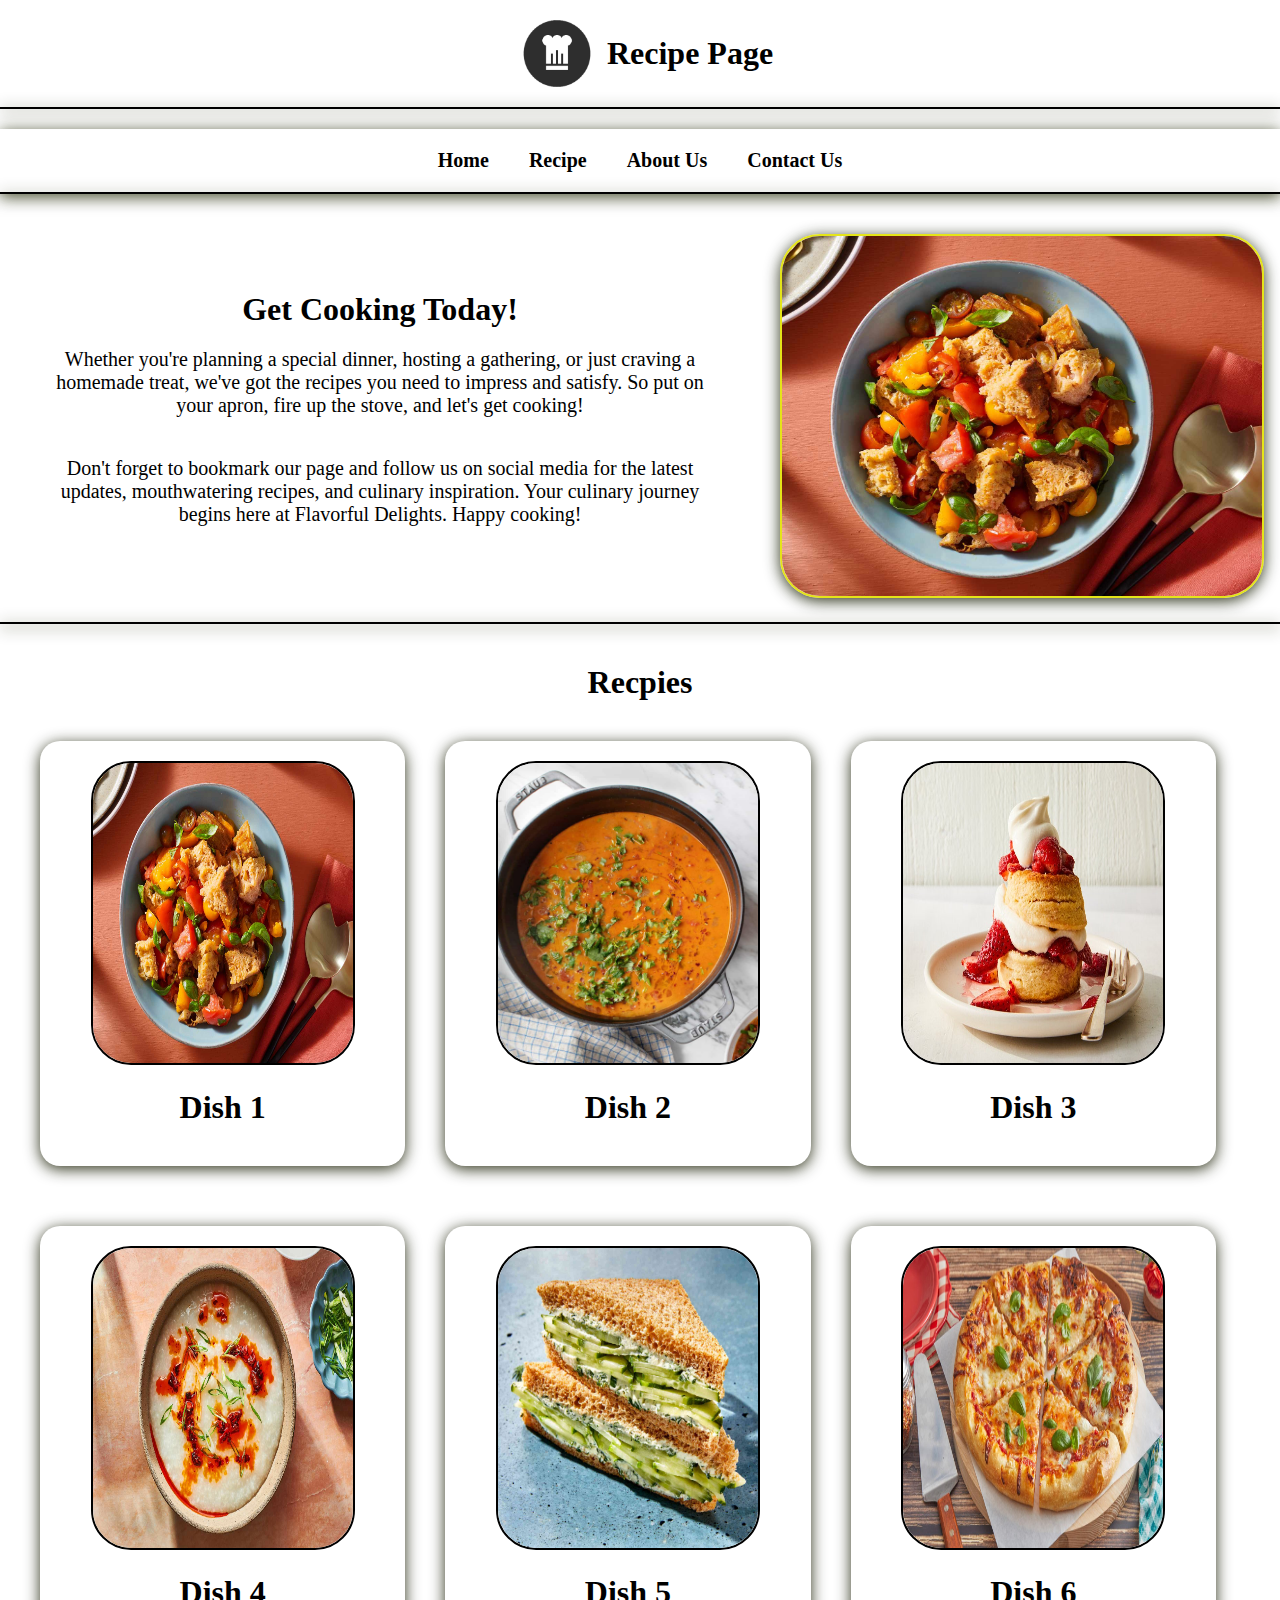
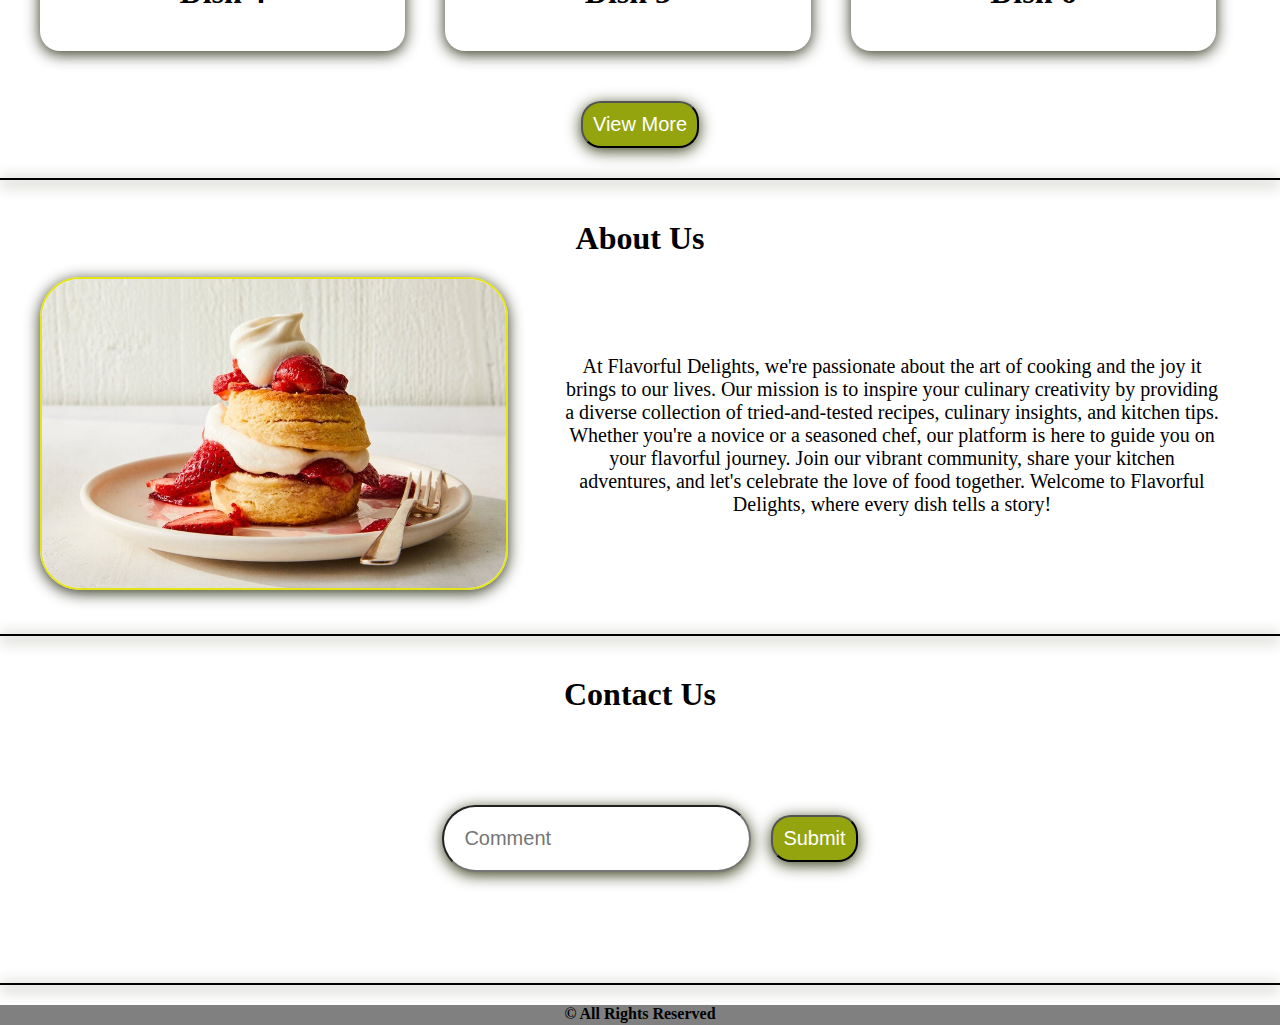
<file: Recipe Page/index.html>
<!DOCTYPE html>
<html lang="en">
<head>
    <meta charset="UTF-8">
    <meta name="viewport" content="width=device-width, initial-scale=1.0">
    <link rel="stylesheet" href="style.css">
    <link rel="icon" type="image/x-axis" href="icon.png">
    
    <title>Recipe Page</title>
</head>
<body class="bd">
    <div class="icon">
        <img src="icon.png" alt="Loading">
        <h1>Recipe Page</h1>
    </div>
    <div class="border"></div>
    <div class="nav">
        <ul>
            <li><a href="#Home">Home</a></li>
            <li><a href="#Recipe">Recipe</a></li>
            <li><a href="#About">About Us</a></li>
            <li><a href="#Contact">Contact Us</a></li>
        </ul>
    </div>
    <div class="border"></div>
    <div id="Home" class="home">
        <div class="left">
            <h1>Get Cooking Today!</h1>
            <p>
                Whether you're planning a special dinner, hosting a gathering, or just craving a homemade treat, we've got the recipes you need to impress and satisfy. So put on your apron, fire up the stove, and let's get cooking!
            </p>
            <p>
                Don't forget to bookmark our page and follow us on social media for the latest updates, mouthwatering recipes, and culinary inspiration. Your culinary journey begins here at Flavorful Delights. Happy cooking!
            </p>
        </div>
        <div class="right">
            <img src="rec1.jpg" alt="Loading">
        </div>
    </div>
    <div class="border"></div>
    <div id="Recipe" class="recpie">
        <h1>Recpies</h1>
        <div class="boxes">
            <a href="view.html">
                <div class="box">
                    <img src="rec1.jpg" alt="Loading">
                    <h1>Dish 1</h1>
                </div>
            </a>
            <a href="view.html">
                <div class="box">
                <img src="rec2.jpg" alt="Loading">
                <h1>Dish 2</h1>
                </div>
            </a>
            <a href="view.html">
                <div class="box">
                <img src="rec3.jpg" alt="Loading">
                <h1>Dish 3</h1>
                </div>
            </a> 
        </div>
        <div class="boxes">
            <a href="view.html">
                <div class="box">
                    <img src="rec4.jpg" alt="Loading">
                    <h1>Dish 4</h1>
                </div>
            </a>
            <a href="view.html">
                <div class="box">
                <img src="rec5.jpg" alt="Loading">
                <h1>Dish 5</h1>
                </div>
            </a>
            <a href="view.html">
                <div class="box">
                <img src="rec6.jpg" alt="Loading">
                <h1>Dish 6</h1>
                </div>
            </a> 
        </div>
        <div class="more">
            <a href="Recipe.html"><button>View More</button></a>
        </div>
    </div>
    <div class="border"></div>
    <div id="About" class="about">
        <h1>About Us</h1>
        <div class="flex">
            <div class="right">
                <img src="rec3.jpg" alt="Loading">
            </div>
            <div class="left">
                <p>At Flavorful Delights, we're passionate 
            about the art of cooking and the joy it
            brings to our lives. Our mission is to 
            inspire your culinary creativity by 
            providing a diverse collection of 
            tried-and-tested recipes, culinary 
            insights, and kitchen tips. Whether you're 
            a novice or a seasoned chef, our platform is 
            here to guide you on your flavorful journey. 
            Join our vibrant community, share your kitchen 
            adventures, and let's celebrate the love of 
            food together. Welcome to Flavorful Delights, 
                where every dish tells a story!</p>
            </div>
        </div>
    </div>
    <div class="border"></div>
    <div id="Contact" class="contact">
        <h1>Contact Us</h1>
        <div class="input">
            <input type="text" placeholder="Comment">
            <button>Submit</button>
        </div>
    </div>
    <div class="border"></div>
    <div class="footer">
        <h4>&#169; All Rights Reserved</h4>
    </div>
    
</body>
</html>
</file>
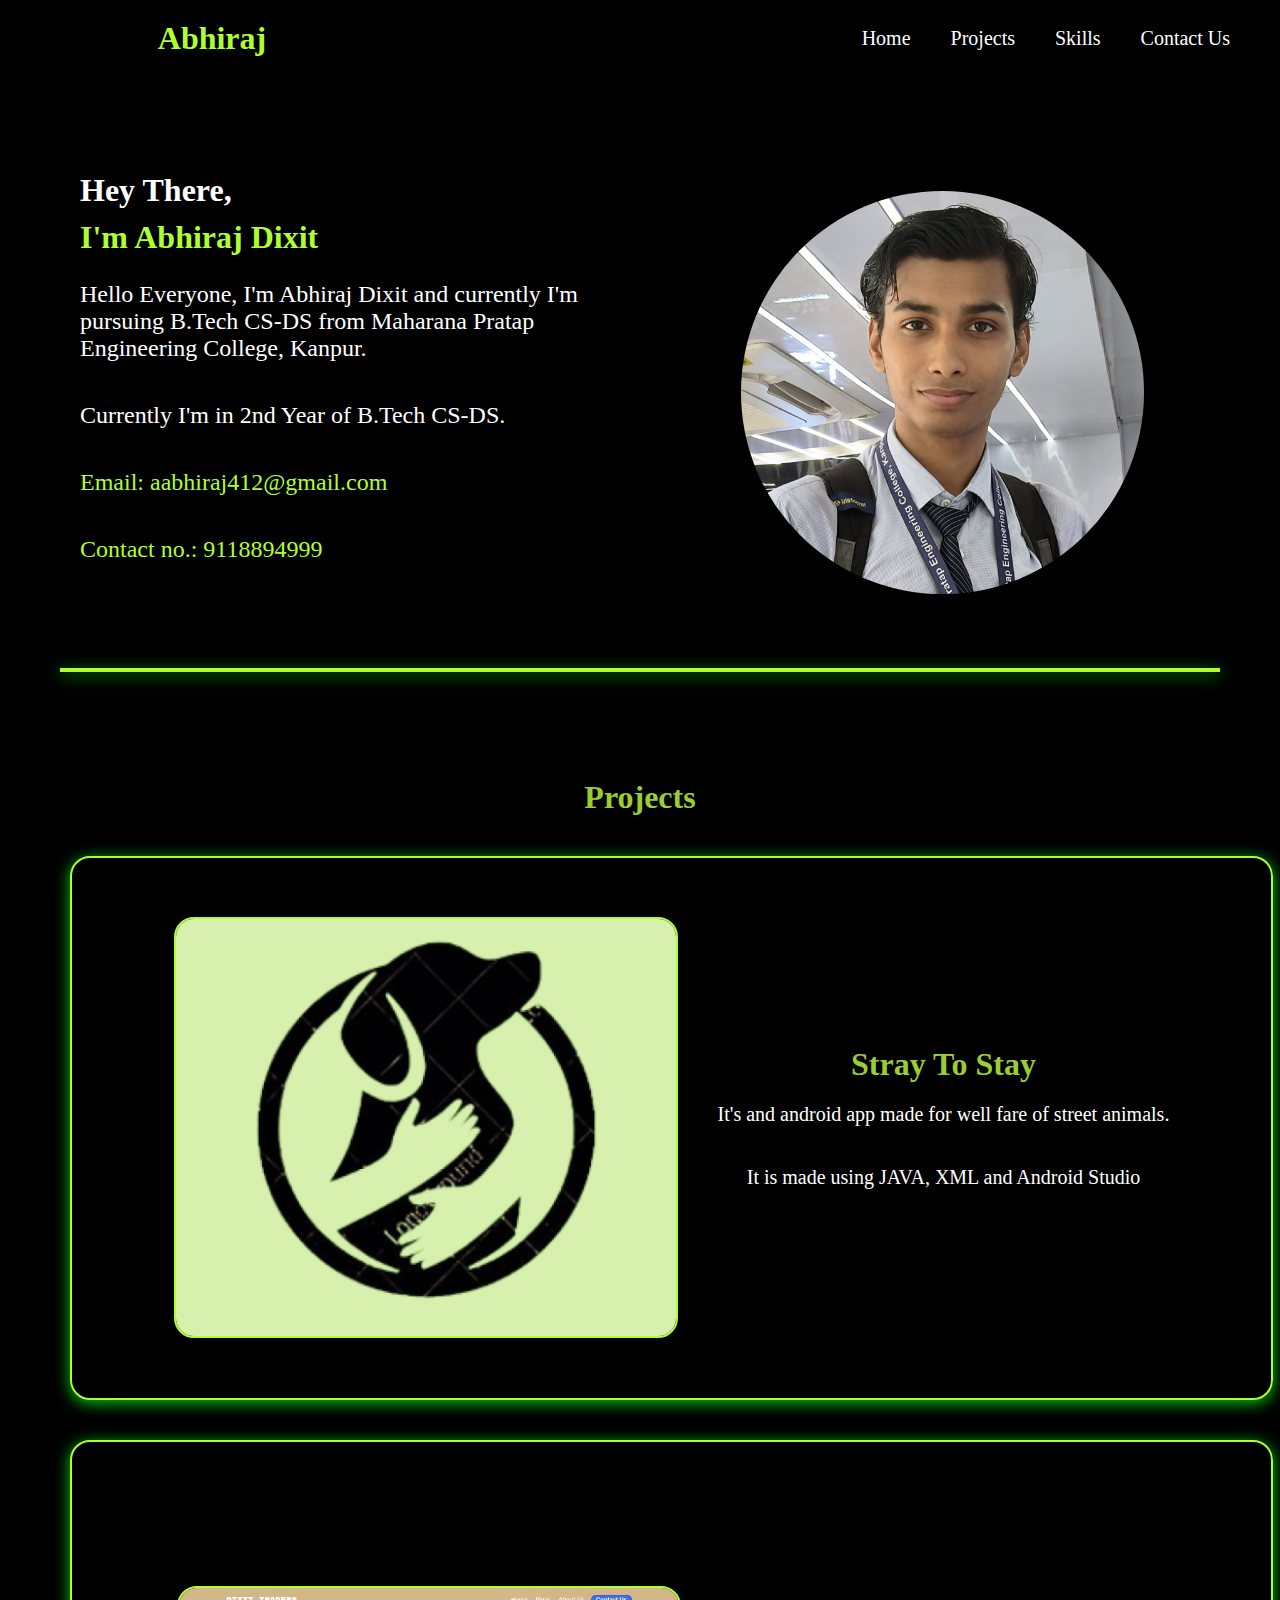
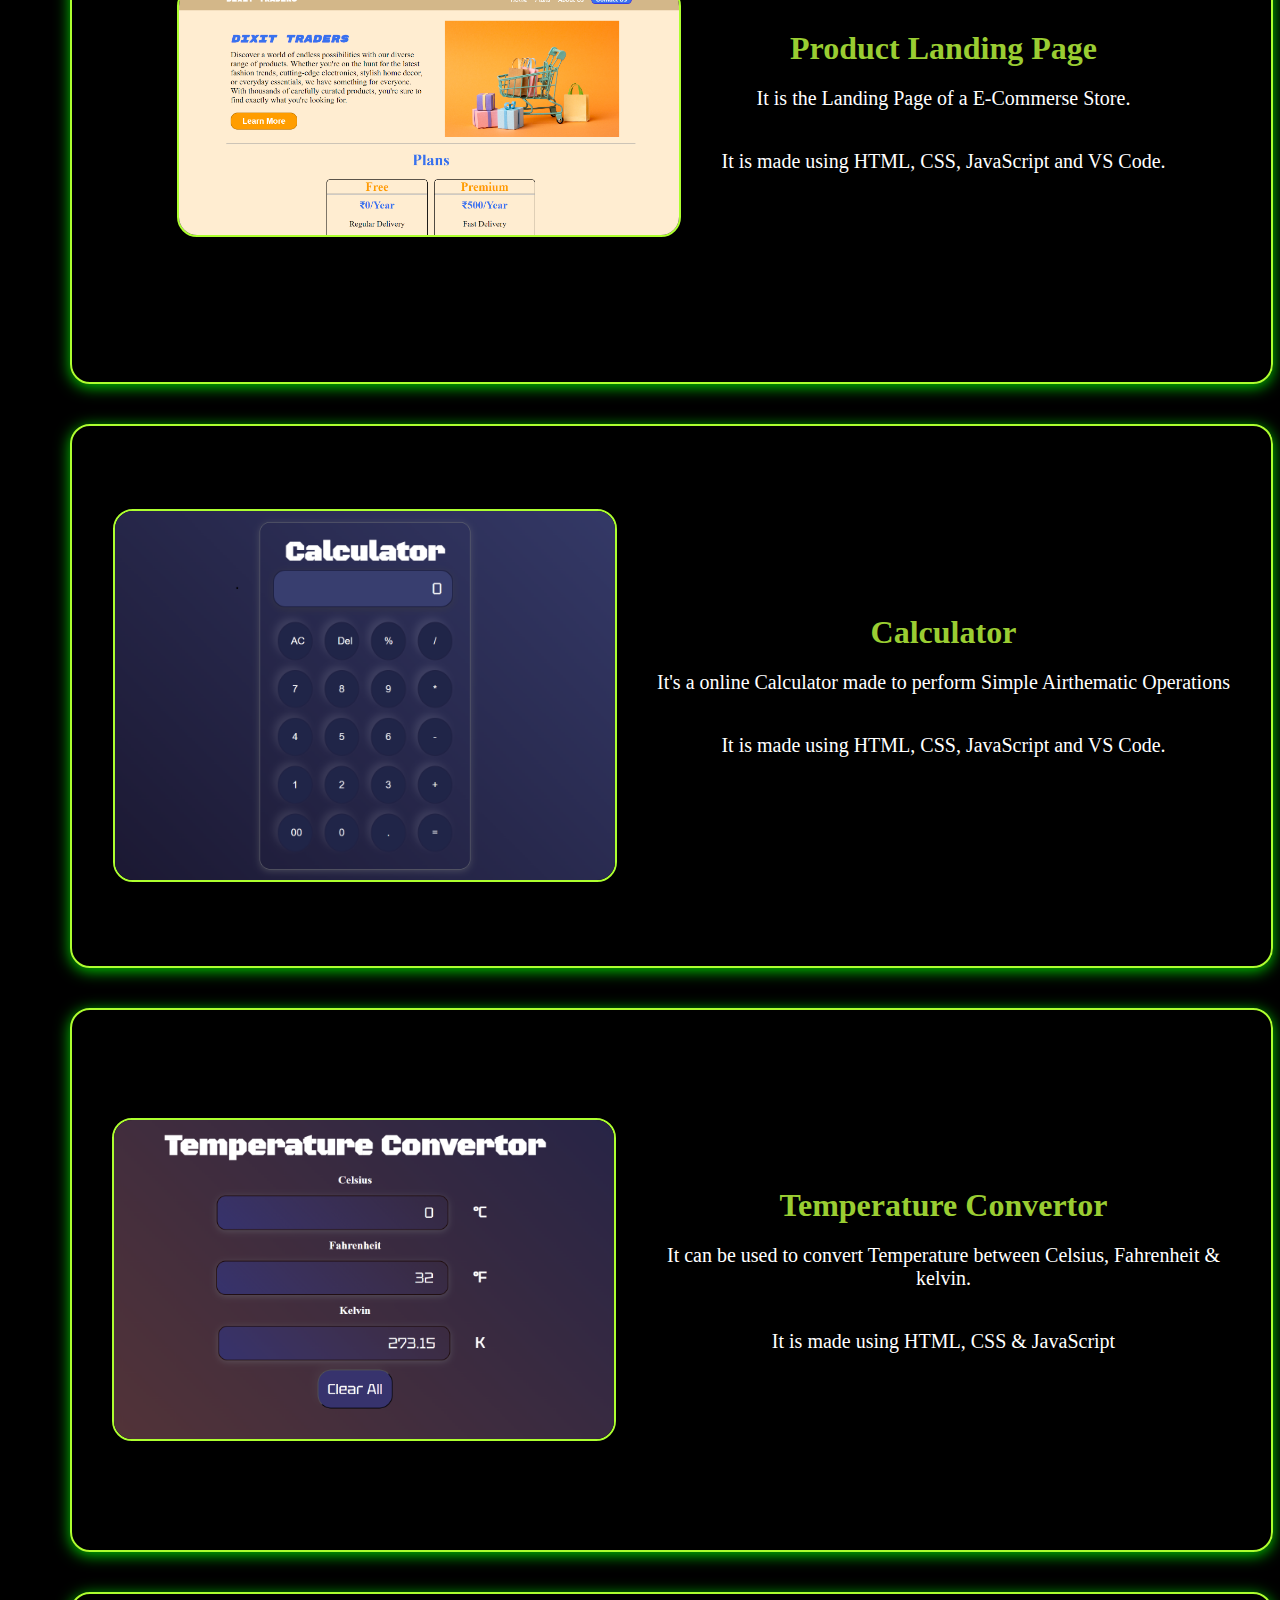
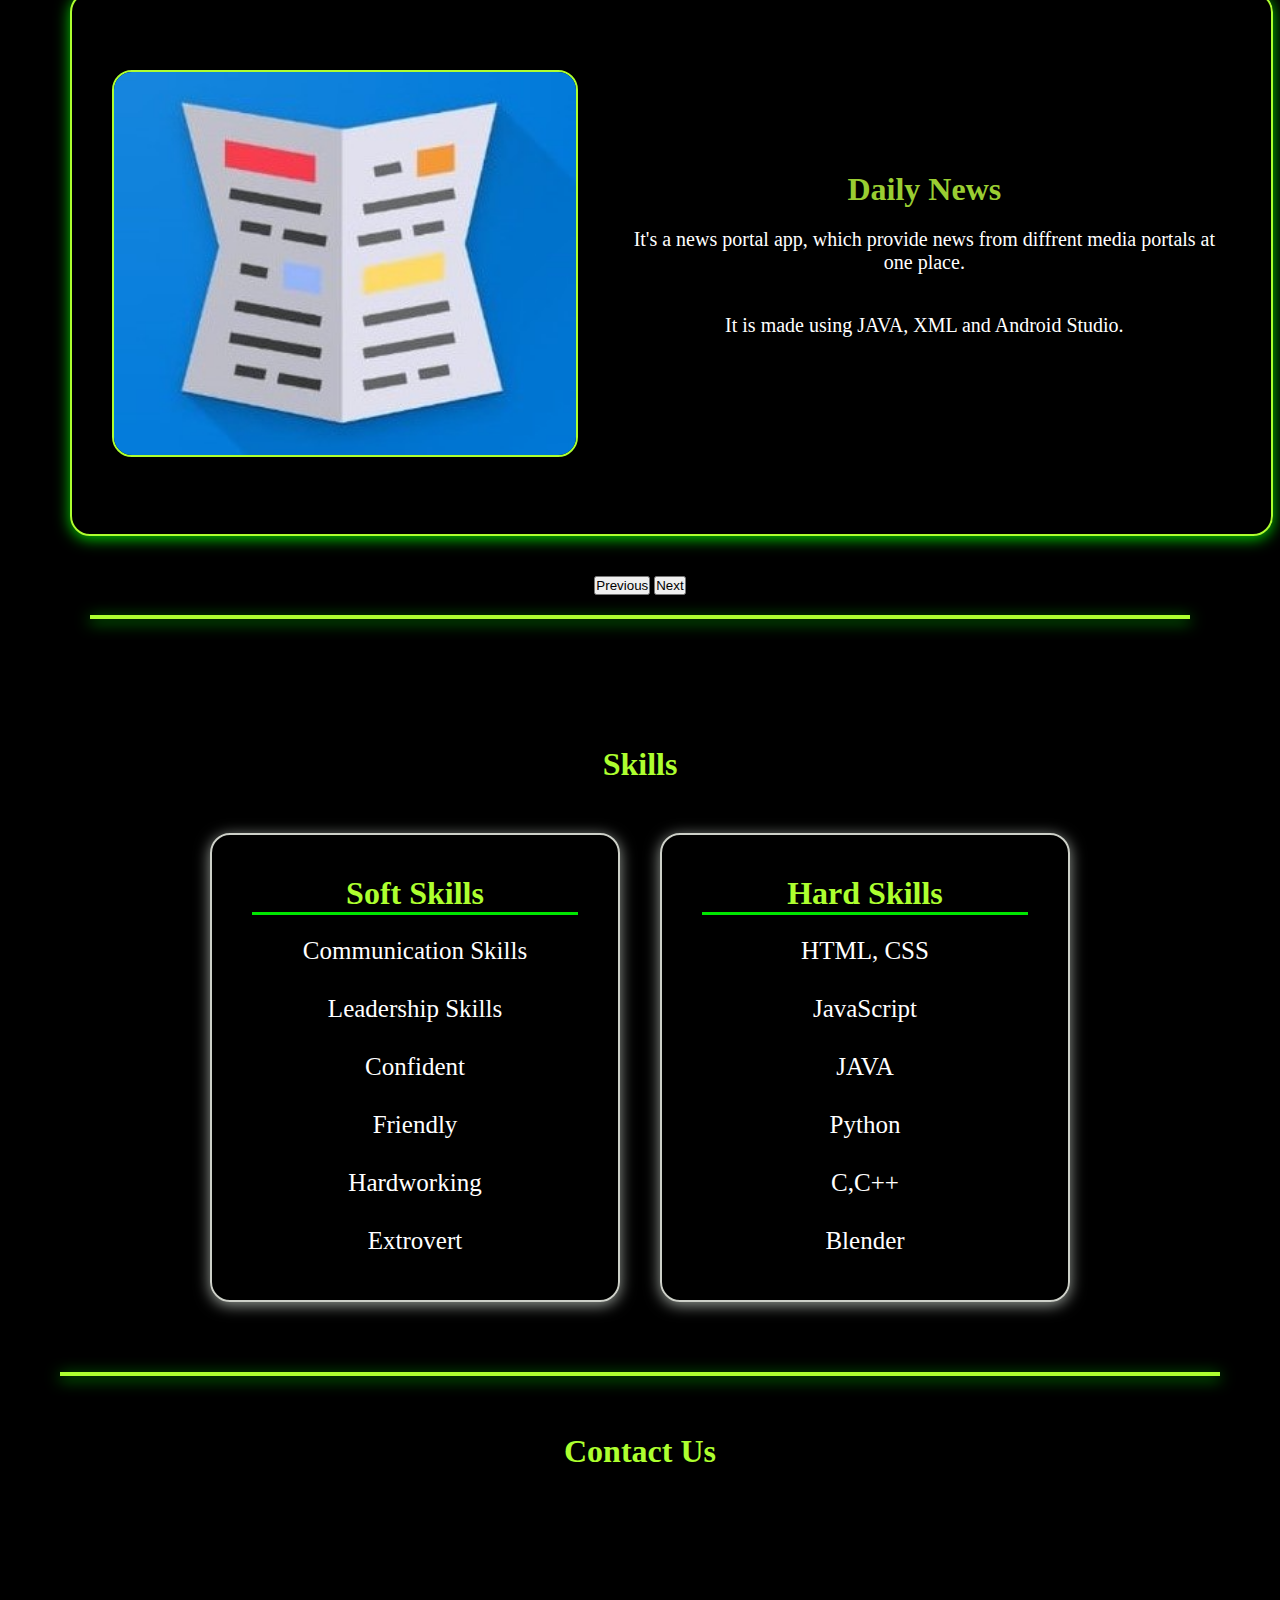
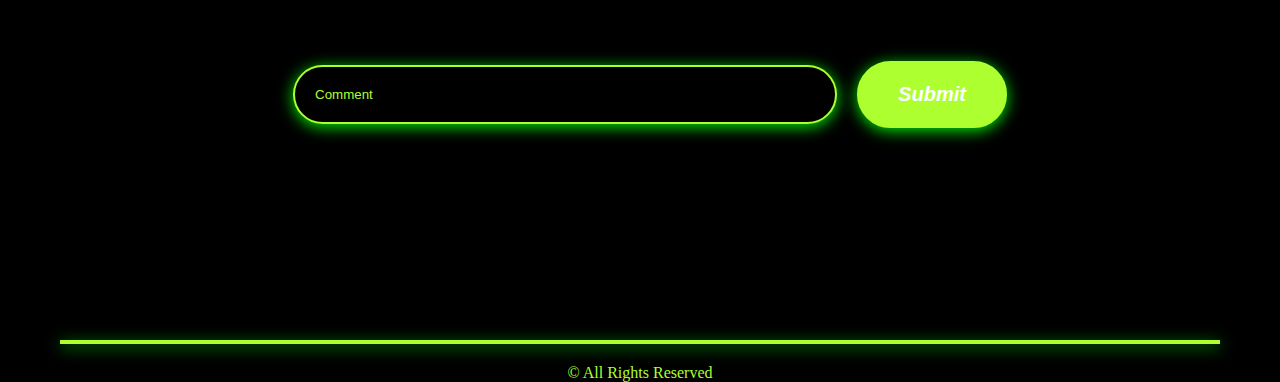
<file: Personal Website/portfolio.html>
<!DOCTYPE html>
<html lang="en">
<head>
    <meta charset="UTF-8">
    <meta name="viewport" content="width=device-width, initial-scale=1.0">
    <link rel="stylesheet" href="style.css">

   <!-- ====================================== -->
    <link href="https://cdn.jsdelivr.net/npm/bootstrap@5.3.1/dist/css/bootstrap.min.css" rel="stylesheet" integrity="sha384-4bw+/aepP/YC94hEpVNVgiZdgIC5+VKNBQNGCHeKRQN+PtmoHDEXuppvnDJzQIu9" crossorigin="anonymous">
   <!-- ====================================== -->

    <link rel="icon" type="image/x-axis" href="icon.png">
    <title>Portfolio</title>
</head>
<body class="bg">
    <div class="nav">
        <div class="title">
            <h1><a href="#Home">Abhiraj</a></h1>
        </div>
        <div class="menu">
            <ul>
                <li><a href="#Home">Home</a></li>
                <li><a href="#Projects">Projects</a></li>
                <li><a href="#Skills">Skills</a></li>
                <li><a href="#Contact">Contact Us</a></li>
            </ul>
        </div>
        <div class="burger">
            <div class="line"></div>
            <div class="line"></div>
            <div class="line"></div>
        </div>
    </div>
    <div id="Home">
        <h1>hello</h1>
    </div>
    <div class="home">
        <div class="topleft">
            <h2>Hey There,</h2>
            <h2 class="green">I'm Abhiraj Dixit</h2>
            <p>Hello Everyone, I'm Abhiraj Dixit
                and currently I'm pursuing B.Tech CS-DS 
                from Maharana Pratap Engineering College, Kanpur.
            </p>
            <p>
                Currently I'm in 2nd Year of B.Tech CS-DS.
            </p>
            <p class="green">
                Email: aabhiraj412@gmail.com
            </p>
            <p class="green">
                Contact no.: 9118894999
            </p>

        </div>
        <div class="topright">
            <img src="Image2.jpg" alt="" srcset="">
        </div>
        
    </div>
    <div class="limeter"></div>
    <div id="Projects">
        <h1>.</h1>
    </div>
    <div class="projects">
        <h1>Projects</h1>

        <!-- ==================================================================================================== -->
        <div id="carouselExampleInterval" class="carousel slide" data-bs-ride="carousel">
            <div class="carousel-inner">
                <div class="carousel-item active" data-bs-interval="10000">
                    <div class="box flex">
                            <img src="Stray To Stay.png" alt="Loading" srcset="">
                        <div>
                            <h1 class="green">Stray To Stay</h1>
                            <p>It's and android app made for well fare of street animals.</p>
                            <p>It is made using JAVA, XML and Android Studio</p>
                        </div>
                    </div>
                </div>
                <div class="carousel-item" data-bs-interval="2000">
                    <div class="box flex">
                        <img src="page.png" alt="Loading" srcset="">
                        <div>
                            <h1 class="green">Product Landing Page</h1>
                            <p>It is the Landing Page of a E-Commerse Store.</p>
                            <p>It is made using HTML, CSS, JavaScript and VS Code.</p>
                        </div>
                    </div>
                </div>
                <div class="carousel-item">
                    <div class="box flex">
                        <img src="calculator.png" alt="Loading" srcset="">
                        <div>
                            <h1 class="green">Calculator</h1>
                            <p>It's a online Calculator made to perform Simple Airthematic Operations</p>
                            <p>It is made using HTML, CSS, JavaScript and VS Code.</p>
                        </div>
                    </div>
                </div>
                <div class="carousel-item">
                    <div class="box flex">
                        <img src="convertor.png" alt="Loading" srcset="">
                        <div>
                            <h1 class="">Temperature Convertor</h1>
                            <p>It can be used to convert Temperature between Celsius, Fahrenheit & kelvin.</p>
                            <p>It is made using HTML, CSS & JavaScript</p>
                        </div>
                    </div>
                </div>
                <div class="carousel-item">
                    <div class="box flex">
                        <img src="news.jpg" alt="Loading" srcset="">
                        <div>
                            <h1 class="green">Daily News</h1>
                            <p>It's a news portal app, which provide news from diffrent media portals at one place.</p>
                            <p>It is made using JAVA, XML and Android Studio.</p>
                        </div>
                    </div>
                </div>
            </div>
            <button class="carousel-control-prev" type="button" data-bs-target="#carouselExampleInterval" data-bs-slide="prev">
              <span class="carousel-control-prev-icon" aria-hidden="true"></span>
              <span class="visually-hidden">Previous</span>
            </button>
            <button class="carousel-control-next" type="button" data-bs-target="#carouselExampleInterval" data-bs-slide="next">
              <span class="carousel-control-next-icon" aria-hidden="true"></span>
              <span class="visually-hidden">Next</span>
            </button>
          </div>
        <!-- ==================================================================================================== -->
        
    <div class="limeter"></div>
    </div>
    <div id="Skills">
        <h1>.</h1>
    </div>
    <div class="skills">
        <h1 class="green">Skills</h1>
        <div class="boxes">
            <div class="box2">
                <h1 class="shadows">Soft Skills</h1>
                <ul>
                    <li>Communication Skills</li>
                    <li>Leadership Skills</li>
                    <li>Confident</li>
                    <li>Friendly</li>
                    <li>Hardworking</li>
                    <li>Extrovert</li>
                </ul>
                </div>
            <div class="box2">
                <h1 class="shadows">Hard Skills</h1>
                <ul>
                    <li>HTML, CSS</li>
                    <li>JavaScript</li>
                    <li>JAVA</li>
                    <li>Python</li>
                    <li>C,C++</li>
                    <li>Blender</li>
                </ul>
            
            </div>
        </div>
        <div class="limeter"></div>
    </div>
    <div id="Contact">
        <h1>.</h1>
    </div>
    <div class="contact">
        <div>
            <h1>Contact Us</h1>
        </div>
        <div class="box3">
            <input type="text" placeholder="Comment">
            <button>Submit</button>
        </div>
        <div class="limeter"></div>
    </div>
    <div class="footer">
        <p>&#169; All Rights Reserved</p>
    </div>
</body>

<!-- =========================================================================================================================================== -->
<script src="https://cdn.jsdelivr.net/npm/bootstrap@5.3.1/dist/js/bootstrap.bundle.min.js" integrity="sha384-HwwvtgBNo3bZJJLYd8oVXjrBZt8cqVSpeBNS5n7C8IVInixGAoxmnlMuBnhbgrkm" crossorigin="anonymous"></script>
<!-- =========================================================================================================================================== -->

</html>
</file>
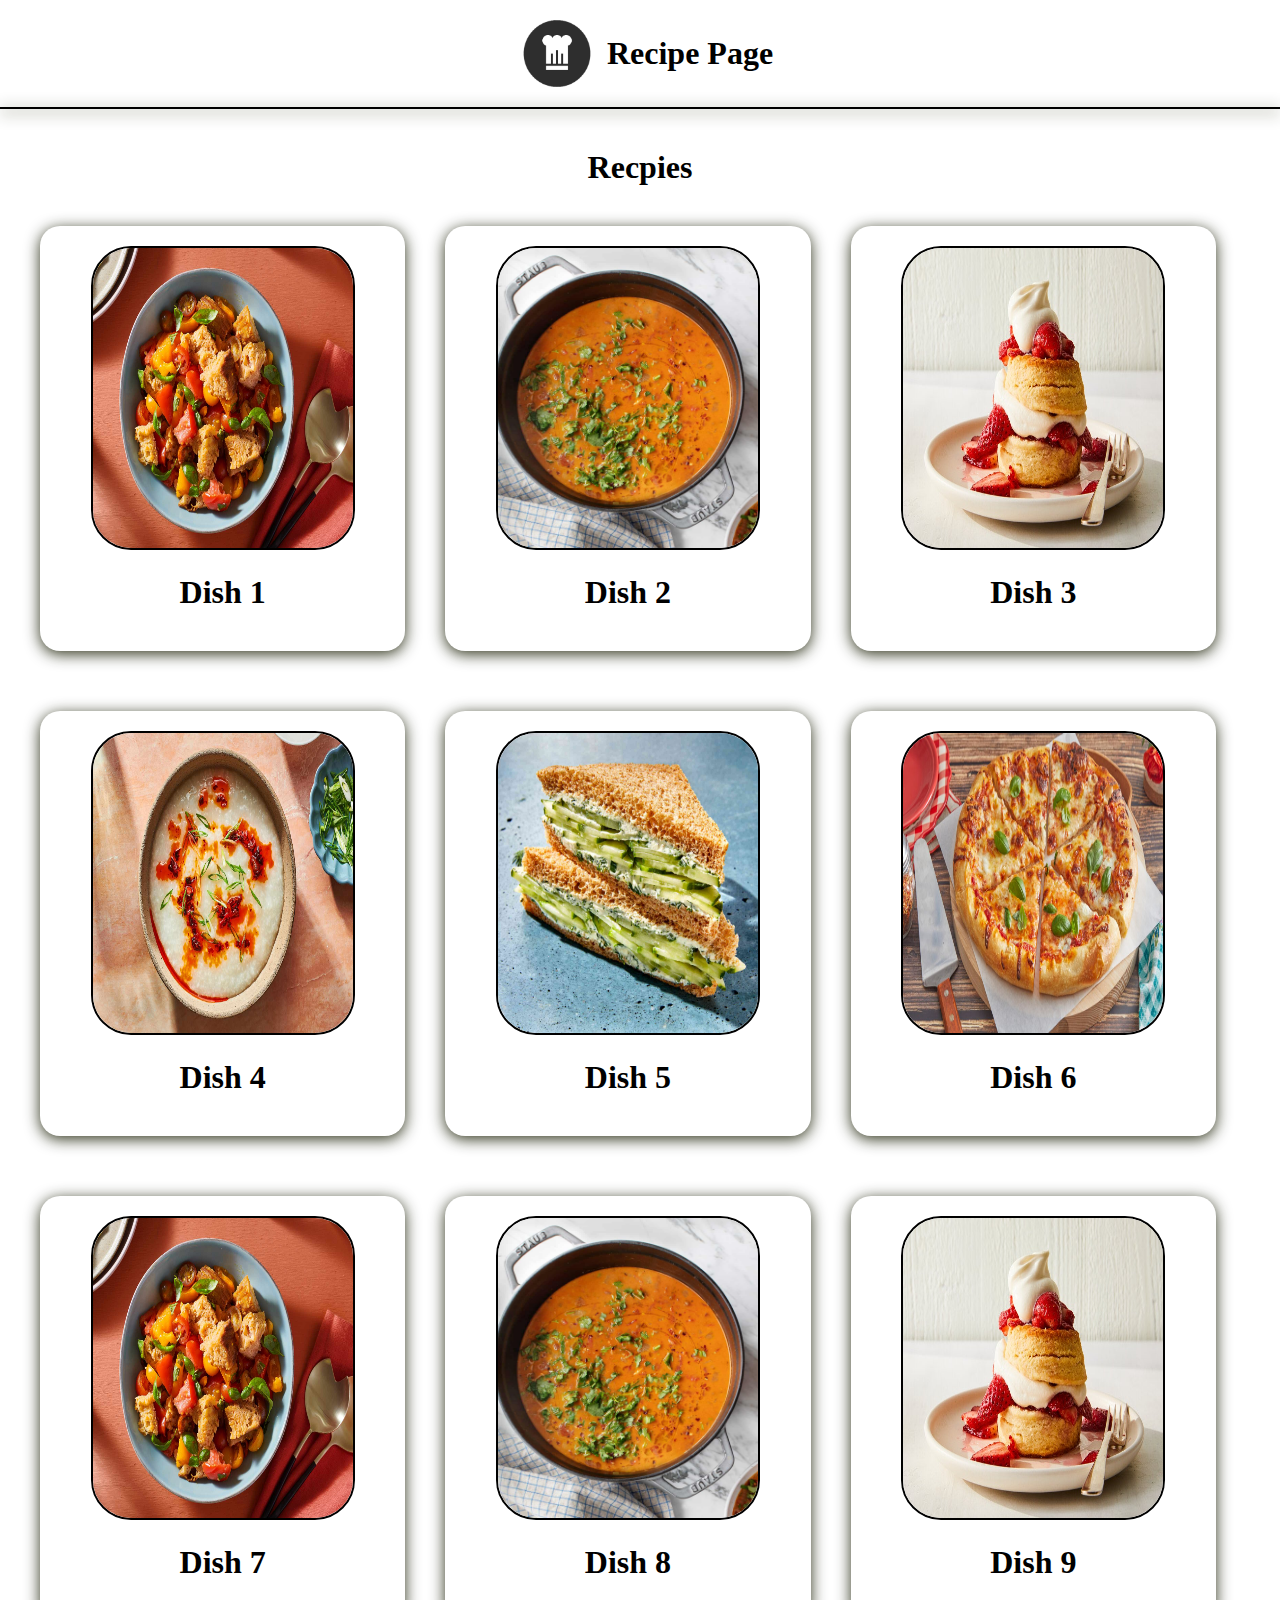
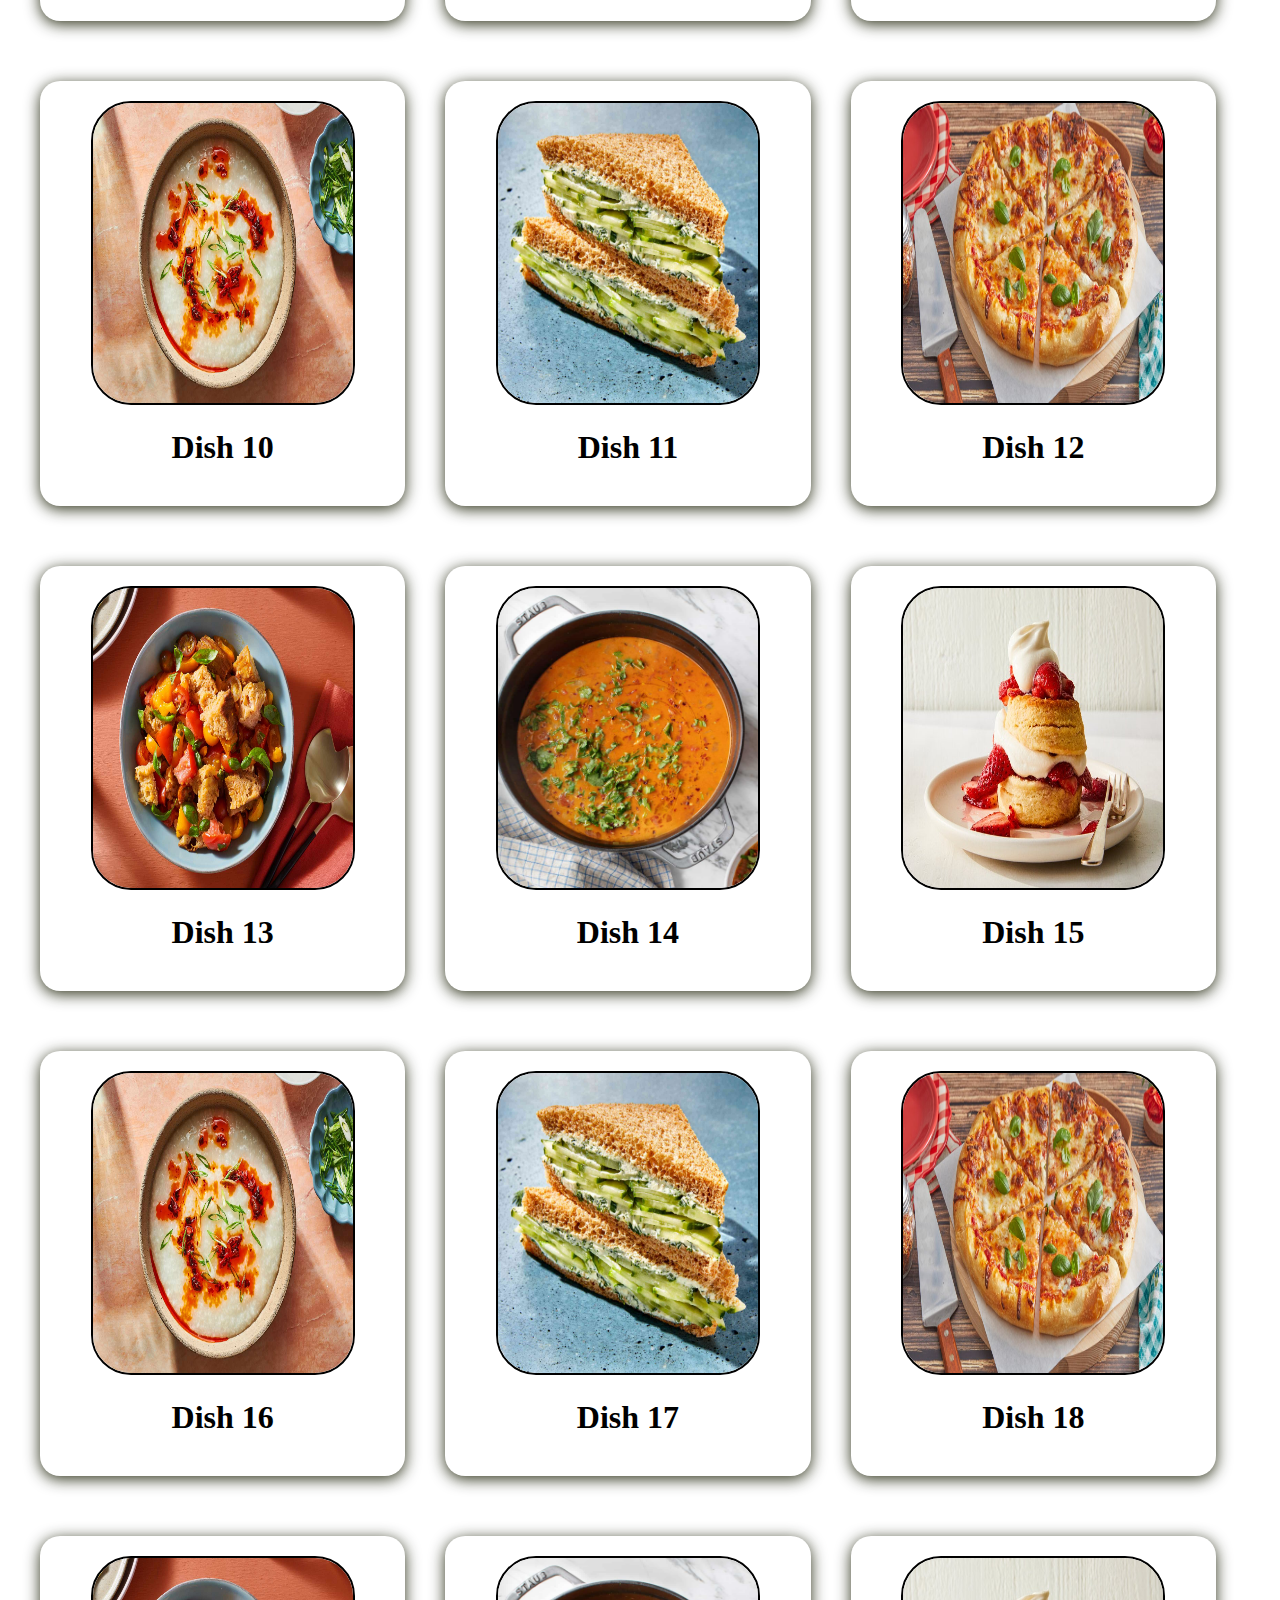
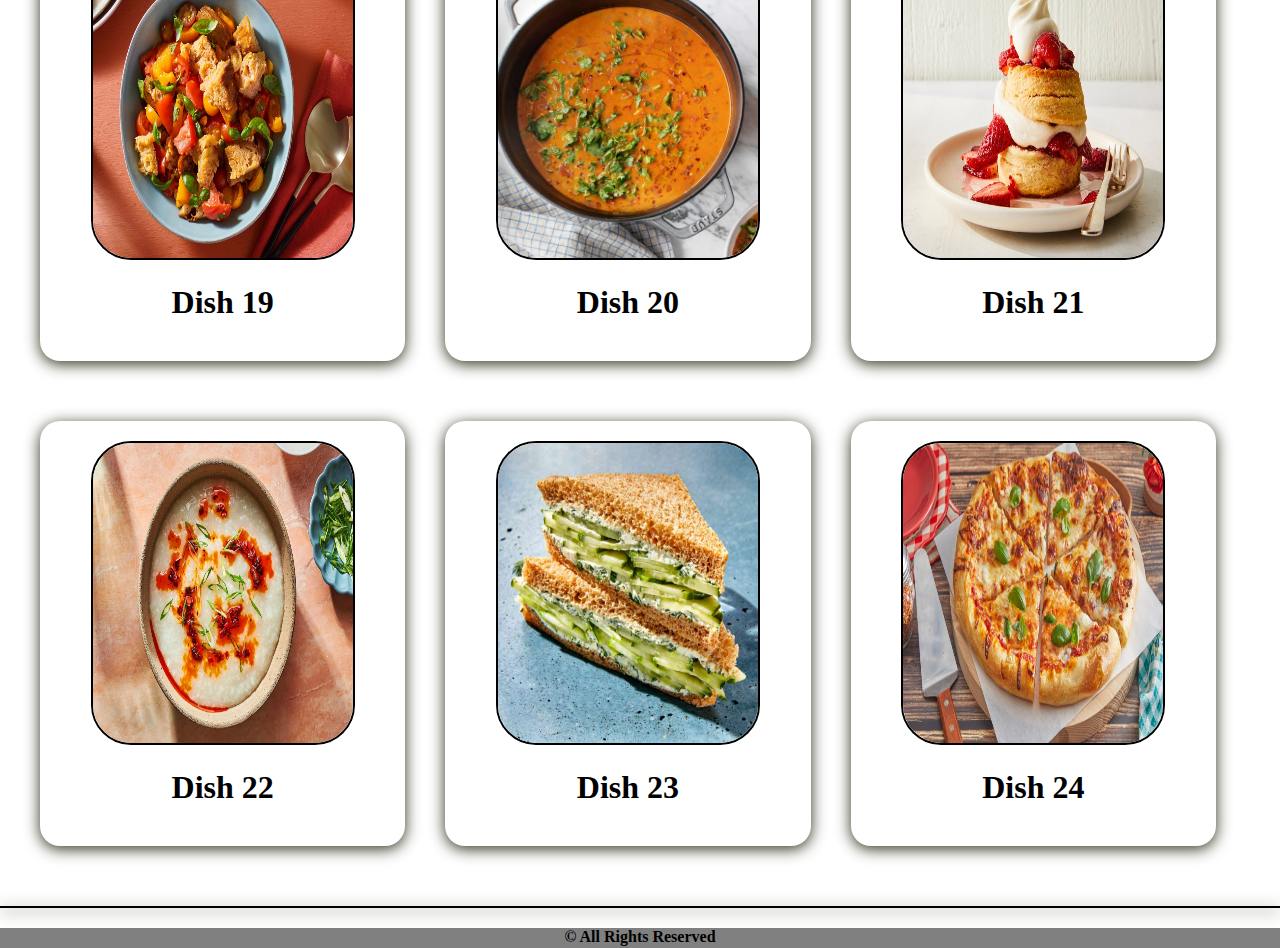
<file: Recipe Page/Recipe.html>
<!DOCTYPE html>
<html lang="en">
<head>
    <meta charset="UTF-8">
    <meta name="viewport" content="width=device-width, initial-scale=1.0">
    <link rel="stylesheet" href="style.css">
    <link rel="icon" type="image/x-axis" href="icon.png">
    
    <title>Recipe Page</title>
</head>
<body class="bd">
    <div class="icon">
        <img src="icon.png" alt="Loading">
        <h1>Recipe Page</h1>
    </div>
    <div class="border"></div>
    <div id="Recipe" class="recpie">
        <h1>Recpies</h1>
        <div class="boxes">
            <a href="view.html">
                <div class="box">
                    <img src="rec1.jpg" alt="Loading">
                    <h1>Dish 1</h1>
                </div>
            </a>
            <a href="view.html">
                <div class="box">
                <img src="rec2.jpg" alt="Loading">
                <h1>Dish 2</h1>
                </div>
            </a>
            <a href="view.html">
                <div class="box">
                <img src="rec3.jpg" alt="Loading">
                <h1>Dish 3</h1>
                </div>
            </a> 
        </div>
        <div class="boxes">
            <a href="view.html">
                <div class="box">
                    <img src="rec4.jpg" alt="Loading">
                    <h1>Dish 4</h1>
                </div>
            </a>
            <a href="view.html">
                <div class="box">
                <img src="rec5.jpg" alt="Loading">
                <h1>Dish 5</h1>
                </div>
            </a>
            <a href="view.html">
                <div class="box">
                <img src="rec6.jpg" alt="Loading">
                <h1>Dish 6</h1>
                </div>
            </a> 
        </div>
        <div class="boxes">
            <a href="view.html">
                <div class="box">
                    <img src="rec1.jpg" alt="Loading">
                    <h1>Dish 7</h1>
                </div>
            </a>
            <a href="view.html">
                <div class="box">
                <img src="rec2.jpg" alt="Loading">
                <h1>Dish 8</h1>
                </div>
            </a>
            <a href="view.html">
                <div class="box">
                <img src="rec3.jpg" alt="Loading">
                <h1>Dish 9</h1>
                </div>
            </a> 
        </div>
        <div class="boxes">
            <a href="view.html">
                <div class="box">
                    <img src="rec4.jpg" alt="Loading">
                    <h1>Dish 10</h1>
                </div>
            </a>
            <a href="view.html">
                <div class="box">
                <img src="rec5.jpg" alt="Loading">
                <h1>Dish 11</h1>
                </div>
            </a>
            <a href="view.html">
                <div class="box">
                <img src="rec6.jpg" alt="Loading">
                <h1>Dish 12</h1>
                </div>
            </a> 
        </div>
        <div class="boxes">
            <a href="view.html">
                <div class="box">
                    <img src="rec1.jpg" alt="Loading">
                    <h1>Dish 13</h1>
                </div>
            </a>
            <a href="view.html">
                <div class="box">
                <img src="rec2.jpg" alt="Loading">
                <h1>Dish 14</h1>
                </div>
            </a>
            <a href="view.html">
                <div class="box">
                <img src="rec3.jpg" alt="Loading">
                <h1>Dish 15</h1>
                </div>
            </a> 
        </div>
        <div class="boxes">
            <a href="view.html">
                <div class="box">
                    <img src="rec4.jpg" alt="Loading">
                    <h1>Dish 16</h1>
                </div>
            </a>
            <a href="view.html">
                <div class="box">
                <img src="rec5.jpg" alt="Loading">
                <h1>Dish 17</h1>
                </div>
            </a>
            <a href="view.html">
                <div class="box">
                <img src="rec6.jpg" alt="Loading">
                <h1>Dish 18</h1>
                </div>
            </a> 
        </div>
        <div class="boxes">
            <a href="view.html">
                <div class="box">
                    <img src="rec1.jpg" alt="Loading">
                    <h1>Dish 19</h1>
                </div>
            </a>
            <a href="view.html">
                <div class="box">
                <img src="rec2.jpg" alt="Loading">
                <h1>Dish 20</h1>
                </div>
            </a>
            <a href="view.html">
                <div class="box">
                <img src="rec3.jpg" alt="Loading">
                <h1>Dish 21</h1>
                </div>
            </a> 
        </div>
        <div class="boxes">
            <a href="view.html">
                <div class="box">
                    <img src="rec4.jpg" alt="Loading">
                    <h1>Dish 22</h1>
                </div>
            </a>
            <a href="view.html">
                <div class="box">
                <img src="rec5.jpg" alt="Loading">
                <h1>Dish 23</h1>
                </div>
            </a>
            <a href="view.html">
                <div class="box">
                <img src="rec6.jpg" alt="Loading">
                <h1>Dish 24</h1>
                </div>
            </a> 
        </div>
    </div>
    <div class="border"></div>
    <div class="footer">
        <h4>&#169; All Rights Reserved</h4>
    </div>
    
    
</body>
</html>
</file>
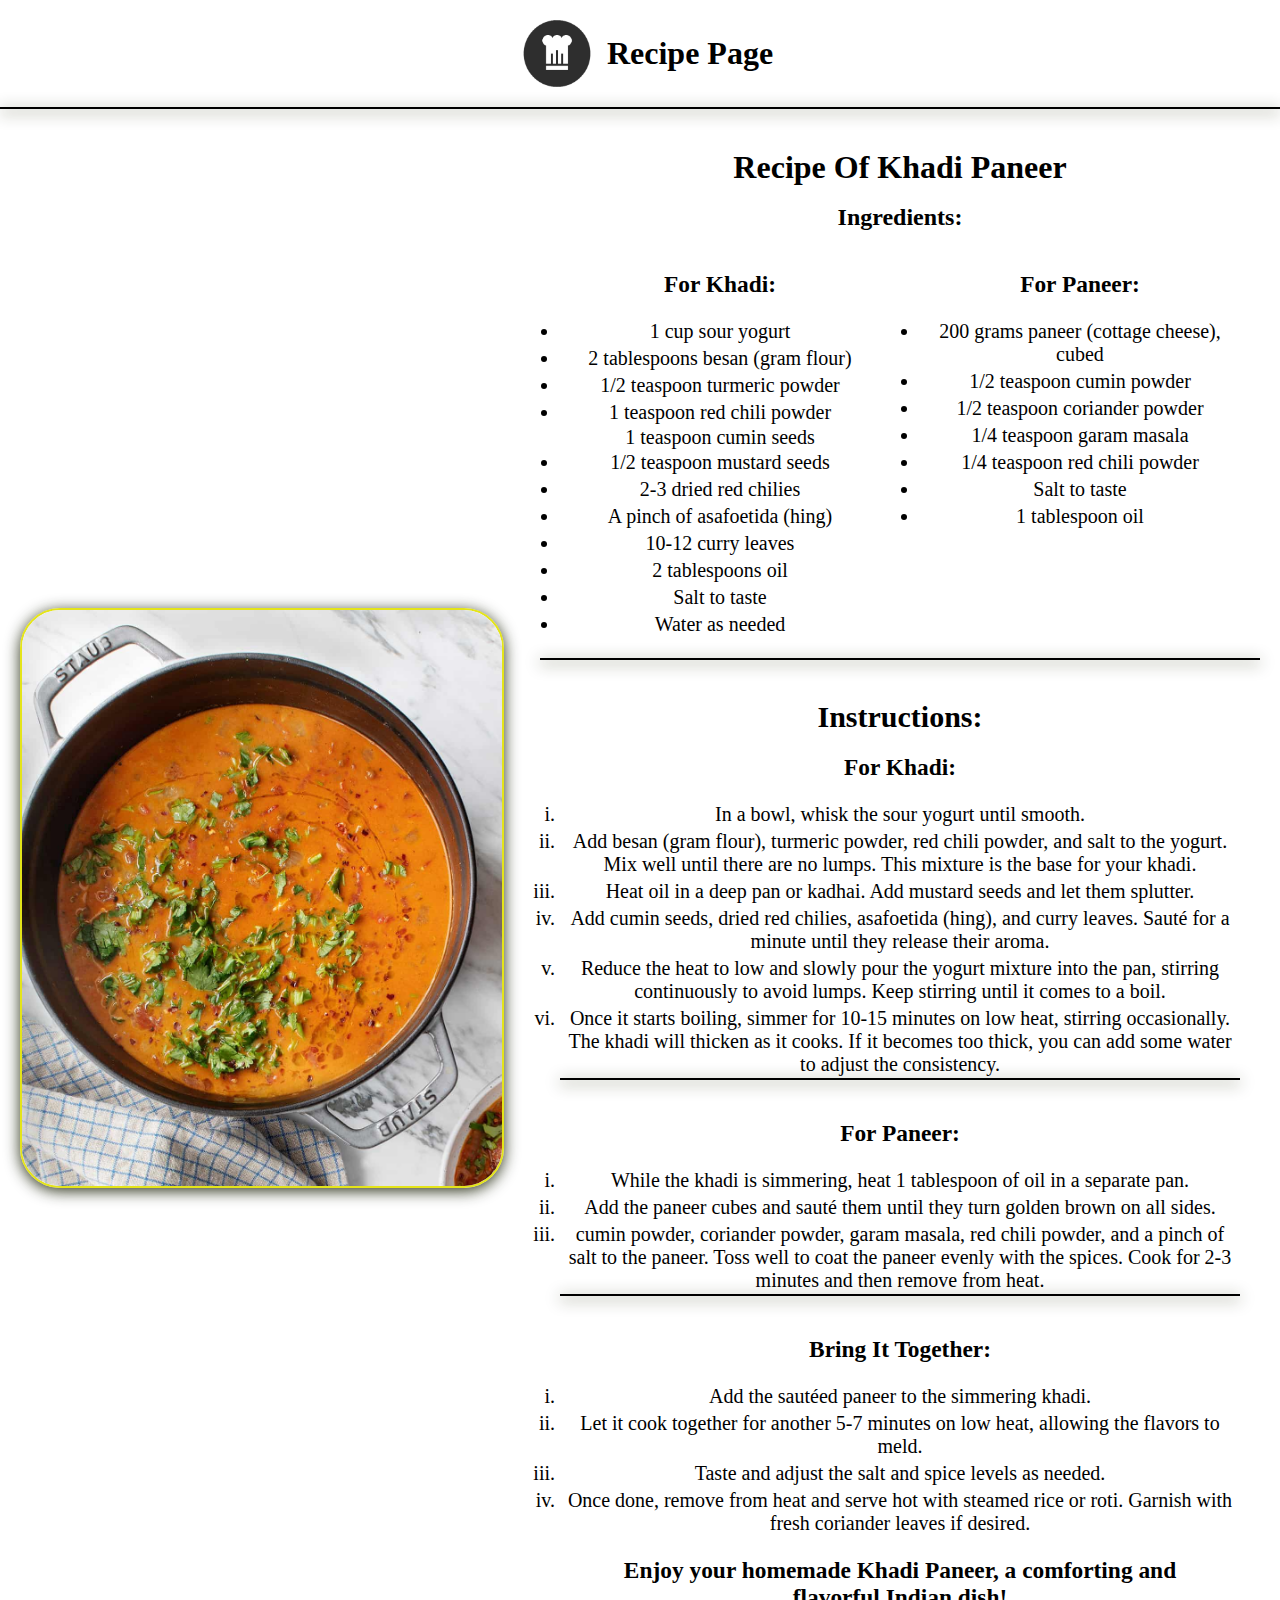
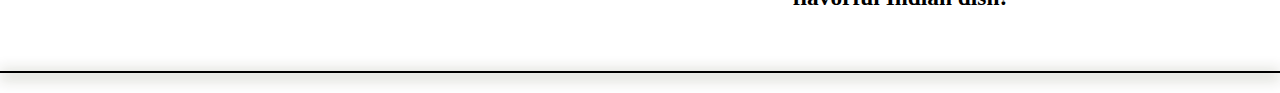
<file: Recipe Page/view.html>
<!DOCTYPE html>
<html lang="en">
<head>
    <meta charset="UTF-8">
    <meta name="viewport" content="width=device-width, initial-scale=1.0">
    <link rel="stylesheet" href="style.css">
    <link rel="icon" type="image/x-axis" href="icon.png">
    
    <title>Recipe Page</title>
</head>
<body class="bd">
    <div class="icon">
        <img src="icon.png" alt="Loading">
        <h1>Recipe Page</h1>
    </div>
    <div class="border"></div>
    <div class="flex">
        <div class="right">
            <img src="rec2.jpg" alt="Loading">
        </div>
        <div class="left">
            <h1>Recipe Of Khadi Paneer</h1>
            <br>
            <h2>
                Ingredients:
            </h2>
            <div class="flex2">
                <div class="left2">
                    <h3>
                        For Khadi:
                    </h3>
                    <ul>
                        <li>1 cup sour yogurt</li>
                        <li>2 tablespoons besan (gram flour)</li>
                        <li>1/2 teaspoon turmeric powder</li>
                        <li>1 teaspoon red chili powder</li>
                        </li>1 teaspoon cumin seeds</li>
                        <li>1/2 teaspoon mustard seeds</li>
                        <li>2-3 dried red chilies</li>
                        <li>A pinch of asafoetida (hing)</li>
                        <li>10-12 curry leaves</li>
                        <li>2 tablespoons oil</li>
                        <li>Salt to taste</li>
                        <li>Water as needed</li>
                    </ul>
                
                </div>
                <div class="right2">
                    <h3>
                        For Paneer:
                    </h3>
                    <ul>
                        <li>200 grams paneer (cottage cheese), cubed</li>
                        <li>1/2 teaspoon cumin powder</li>
                        <li>1/2 teaspoon coriander powder</li>
                        <li>1/4 teaspoon garam masala</li>
                        <li>1/4 teaspoon red chili powder</li>
                        <li>Salt to taste</li>
                        <li>1 tablespoon oil</li>
                        </ul>
                
                </div>
            </div>
            <div class="border"></div>
            <div class="inst">
                <h2>Instructions:</h2>
                <h3>For Khadi:</h3>
                <div class="list">
                    <ul>
                        <li>In a bowl, whisk the sour yogurt until smooth.</li>

                        <li>Add besan (gram flour), turmeric powder, red chili powder, and salt to the yogurt. Mix well until there are no lumps. This mixture is the base for your khadi.</li>

                        <li>Heat oil in a deep pan or kadhai. Add mustard seeds and let them splutter.</li>

                        <li>Add cumin seeds, dried red chilies, asafoetida (hing), and curry leaves. Sauté for a minute until they release their aroma.</li>

                        <li>Reduce the heat to low and slowly pour the yogurt mixture into the pan, stirring continuously to avoid lumps. Keep stirring until it comes to a boil.</li>

                        <li>Once it starts boiling, simmer for 10-15 minutes on low heat, stirring occasionally. The khadi will thicken as it cooks. If it becomes too thick, you can add some water to adjust the consistency.</li>
                    </ul>
                </div>
                <div class="border"></div>
                <h3>For Paneer:</h3>
                <div class="list">
                    <ul>
                        <li>While the khadi is simmering, heat 1 tablespoon of oil in a separate pan.</li>

                        <li>Add the paneer cubes and sauté them until they turn golden brown on all sides.</li>

                        <li>cumin powder, coriander powder, garam masala, red chili powder, and a pinch of salt to the paneer. Toss well to coat the paneer evenly with the spices. Cook for 2-3 minutes and then remove from heat.</li>
                    </ul>
                </div>
                <div class="border"></div>
                <h3>Bring It Together:</h3>
                <div class="list">
                    <ul>
                        <li>Add the sautéed paneer to the simmering khadi.</li>

                        <li>Let it cook together for another 5-7 minutes on low heat, allowing the flavors to meld.</li>

                        <li>Taste and adjust the salt and spice levels as needed.</li>

                        <li>Once done, remove from heat and serve hot with steamed rice or roti. Garnish with fresh coriander leaves if desired.</li>
                    </ul>
                </div>
                <h3>Enjoy your homemade Khadi Paneer, a comforting and flavorful Indian dish!</h3>
            </div>
        </div>
    </div>
    <div class="border"></div>
</body>
</html>
</file>
<file: Recipe Page/style.css>
*{
    margin: 0;
    padding: 0;

}
.bd{
    /* background: linear-gradient(45deg,rgba(53, 91, 7, 0.796), rgb(238, 247, 57) ); */
    width: 100%;
    /* height: 100vh; */
}
.icon{
    display: flex;
    justify-content: center;
    align-items: center;
    padding: 20px;
}
.icon img{
    width: 100px;
}
.nav{
    box-shadow: 0px 3px 15px rgba(36, 42, 6, 0.9);
}
.nav ul{
    display: flex;
    justify-content: center;
    /* padding: 10px; */
}
.nav ul li{
    padding: 20px;
    list-style: none;

}
.nav ul li a{
    text-decoration: none;
    color: black;
    font-size: 20px;
    font-weight: bolder;
}
.nav ul li a:hover{
    color: rgb(59, 80, 6);
}
.border{
    width: 100%;
    box-shadow: 0px 3px 15px rgba(36, 43, 1, 0.9);
    margin-bottom: 20px;
    /* margin: 20px 20px; */
    /* padding: 2px; */
    height: 2px;
    background-color: black;
    display: flex;
    justify-content: center;
    align-items: center;
}
.home{
    display: flex;
    justify-content: center;
    align-items: center;
    /* color: white; */
}
.left{
    width: 60%;
    padding: 20px;
    text-align: center;
}

.left2{
    width: 50%;
    padding: 20px;
    text-align: center;
    font-size: 20px;
}
.left2 li{
    padding: 2px;
}
.left p{
    font-size: 20PX;
    padding: 20px;
}
.right{
    padding: 20px;
    width: 40%;;
}
.right2{
    padding: 20px;
    width: 50%;
    font-size: 20px;
}
.right2 li{
    padding: 2px;
}
.right img{
    width: 100%;
    border: 2px solid rgba(225, 225, 0, 0.9);
    box-shadow: 0px 3px 15px rgba(22, 29, 0, 0.9);
    border-radius: 40px;
}
.recpie{
    padding-top: 20px;
    padding-bottom: 20px;
    text-align: center;
}
.boxes{
    margin: 20px;
    width: 95%;
    display: flex;
    justify-content: center;
    align-items: center;
}
.boxes a{
    width: 40%;
    text-decoration: none;
    color: black;
}
.box{
    padding: 20px;
    /* width: 40%; */
    border-radius: 20px;
    margin: 20px;
    box-shadow: 0px 3px 15px rgba(23, 28, 1, 0.9);
}
.box h1{
    padding: 20px;
}
.box:hover{
    box-shadow: 0px 3px 15px rgba(152, 184, 8, 0.9); 
    background-color: rgba(184, 190, 9, 0.165);
    transform: translateY(-20px);
    transition-duration: 1s;
}
.box img{
    width: 80%;
    height: 300px;
    border-radius: 40px;
    border: 2px solid black;
}
.more{
    /* border: 2px solid rgba(39, 60, 7, 0.613); */
    /* box-shadow: 0px 3px 15px rgba(35, 42, 1, 0.9); */
    padding: 10px;
}
.more button{
    padding: 10px;
    
    color: white;
    /* text-decoration: none; */
    font-size: 20px;
    background-color: rgb(147, 164, 15);
    border-radius: 20px;
    box-shadow: 0px 3px 15px rgba(36, 43, 1, 0.9) ;
}
.more button:hover{
    background-color: rgb(203, 226, 26);
    color: black;
    box-shadow: 0px 3px 15px rgba(255, 255,0,.9);
}
.about{
    text-align: center;
    padding: 20px;
}
.flex{
    display: flex;
    justify-content: center;
    align-items: center;
}
.flex2{
    display: flex;
    justify-content: center;
    align-items: flex-start;
}
.contact{
    text-align: center;
    padding: 20px;
}
.input{
    width: 100%;
    height: 250px;
    display: flex;
    justify-content: center;
    align-items: center;
}
.input input{
    padding: 20px;
    margin: 20px;
    border-radius: 40px;
    font-size: 20px;
    box-shadow: 0px 3px 15px rgba(36, 43, 1, 0.9) ;
}
.input button{
    padding: 10px;
    font-size: 20px;
    color: white;
    background-color: rgb(147, 164, 15);
    border-radius: 20px;
    box-shadow: 0px 3px 15px rgba(36, 43, 1, 0.9) ;

}
.input button:hover{
    background-color: rgb(203, 226, 26);
    color: black;
    box-shadow: 0px 3px 15px rgba(255, 255,0,.9);
}
.footer{
    width: 100%;
    height: 20px;
    background-color: gray;
    text-align: center;
}
.inst{
    padding: 20px;
    font-size: 20px;
}
.inst li{
    padding: 2px;
    list-style: lower-roman;
}
h3{
    padding: 20px;
}
</file>
<file: Personal Website/style.css>
*{
    margin: 0;
    padding: 0;
}
.bg{
    width: 100%;
    background: black;
}
.nav{
    display: flex;
    overflow: hidden;
    justify-content: space-between;
    padding: 20px;
    color: white;
    align-items: center;
    background: rgb(0, 0, 0);
    position: fixed;
    top: 0;
    transition: all .5s ease-out;
    width: 100%;
}
.title{
    width: 30%;
}
.title h1 a{
    display: flex;
    text-decoration: none;
    color: greenyellow;
    justify-content: center;
    transition: all .5s ease-out;
}
.menu ul{
    display: flex;
    justify-content: center;
    align-self: center;
    margin-right: 50px;
}
.menu li{
    list-style: none;
}
.menu ul li a{
    padding: 20px;
    color: white;
    text-decoration: none;
    transition: all .5s ease-out;
    font-size: 20px;
}
.menu li a:hover{
    color: greenyellow;
    box-shadow: 0px 2px 0px rgba(0,225,0,0.9);
}
.home{
    overflow: hidden;
    display: flex;
    color: white;
    padding: 30px;
    margin-top: 100px;
    margin-left: 30px;
}
.green{
    color: greenyellow;
    transition: all .5s ease-out;
}
.topleft{
    width: 50%;
    transition: all .5s ease-out;
    align-items: center;
}
.topleft h2{
    font-size: 2rem;
    padding: 5px 20px;
}
.topleft p{
    padding: 20px;
    font-size: 1.5rem;
}
.topright{
    width: 50%;
    padding: 20px;
    display: flex;
    justify-content: center;
    align-items: center;
}
.topright img{
    width: 70%;
    border: 4px solid black;
    transition: all .5s ease-out;
    border-radius: 50%;
    box-shadow: -8 -8px 15px rgba(225, 225, 225, .9);

}
.topright img:hover{
    border: 4px solid greenyellow;
    border-radius: 50%;
    box-shadow: 0px 3px 15px rgba(0,225,0,0.9);
}
.limeter{
    height:4px;
    border-width:0;
    background-color: greenyellow;
    box-shadow: 0px 3px 15px rgba(0,225,0,.9);
    margin: 20px 60px;
}
.projects{
    overflow: hidden;
    margin-top: 20px;
    text-align: center;
    padding: 30px;
}
.projects h1{
    color: yellowgreen;
}
.boxes{
    color: white;
    display: flex;
    padding: 30px;
    justify-content: center;
}
.flex{
    display: flex;
    justify-content: center;
    align-items: center;
}
.box{
    overflow: hidden;
    border: 2px solid greenyellow;
    box-shadow: 0px 3px 15px rgba(0,225,0,0.9);
    border-radius: 20px;
    padding: 20px;
    color: white;
    margin: 40px;
    width: 95%;
    height: 500px;
}
.box p{
    padding: 20px;
    font-size: 20px;
}
.box img{
    border: 2px solid greenyellow;
    border-radius: 20px;
    width: 500px;
    margin: 20px;
}
.skills{
    margin-top: 40px;
    text-align: center;
}
.box2{
    border: 2px solid rgb(205, 208, 200);
    box-shadow: 0px 3px 15px rgba(169, 175, 169, 0.9);
    border-radius: 20px;
    padding: 20px;
    margin: 20px;
    width: 30%;
}
.box2 h1{
    color: greenyellow;
}
.box2 li{
    font-size: 25px;
    list-style: none;
    padding: 5px 20px;
    text-align: center;
    margin: 20px
}
.box2:hover{
    background-color: rgba(129, 132, 123, 0.372);
    transform:translateY(-50px);
    transition-duration: 1s;
}
.contact h1{
    text-align: center;
    color: greenyellow;
}
.box3{
    height: 50vh;
    display: flex;
    justify-content: center;
    align-items: center;
}
.box3 input{
    margin: 20px;
    color: greenyellow;
    background-color: black;
    padding: 20px;
    width: 500px;
    border: 2px solid greenyellow;
    box-shadow: 0px 3px 15px rgba(0, 255, 0, .9);
    border-radius: 40px;
}
.box3 input::placeholder{
    color : greenyellow;
}
.box3 button{
    padding: 20px;
    border: 2px solid greenyellow;
    border-radius: 40px;
    font-size: 20px;
    font-weight: 900;
    font-style: italic;
    width: 150px;
    color: white;
    background-color: greenyellow;
    box-shadow: 0px 3px 15px rgba(0, 255, 0, .9);
    transition: all 0.3s ease;
}
.box3 button:hover{
    background-color: black;
    color: greenyellow;
}
.shadows{
    margin: 20px;
    box-shadow: 0px 3px 0px rgba(0, 255, 0, .9);
}
.footer{
    color :greenyellow;
    text-align: center;
}
.burger{
    display: none;
    position: absolute;
    cursor: pointer;
    right: 5%;
    top: 15px;
}
.line{
    width: 33px;
    height: 4px;
    margin: 5px 3px;
    background-color: greenyellow;
}























/* @media only screen and (max-width:690px){
    .nav{
        display: table-column;
    }
    .menu{
        display: flex;
        justify-content: center;
        text-align: center;
    }
    .menu ul{
        flex-direction: column;
    }
    .menu ul li{
        padding: 10px;
    }
    .title{
        width: 100%;
    }
    .burger{
        display: block;
    }
    .skills{
        display: flex;
        flex-direction: column;
        font-size: 10px;
    }
    .box2 li{
        font-size: 10px;
    }
    .projects{
        display: flex;
    }
    .box{
        font-size: 10px;
        display: flex;
    }
     .box img{
        width: 100%;
        justify-content: center;
    } 
} */
</file>
